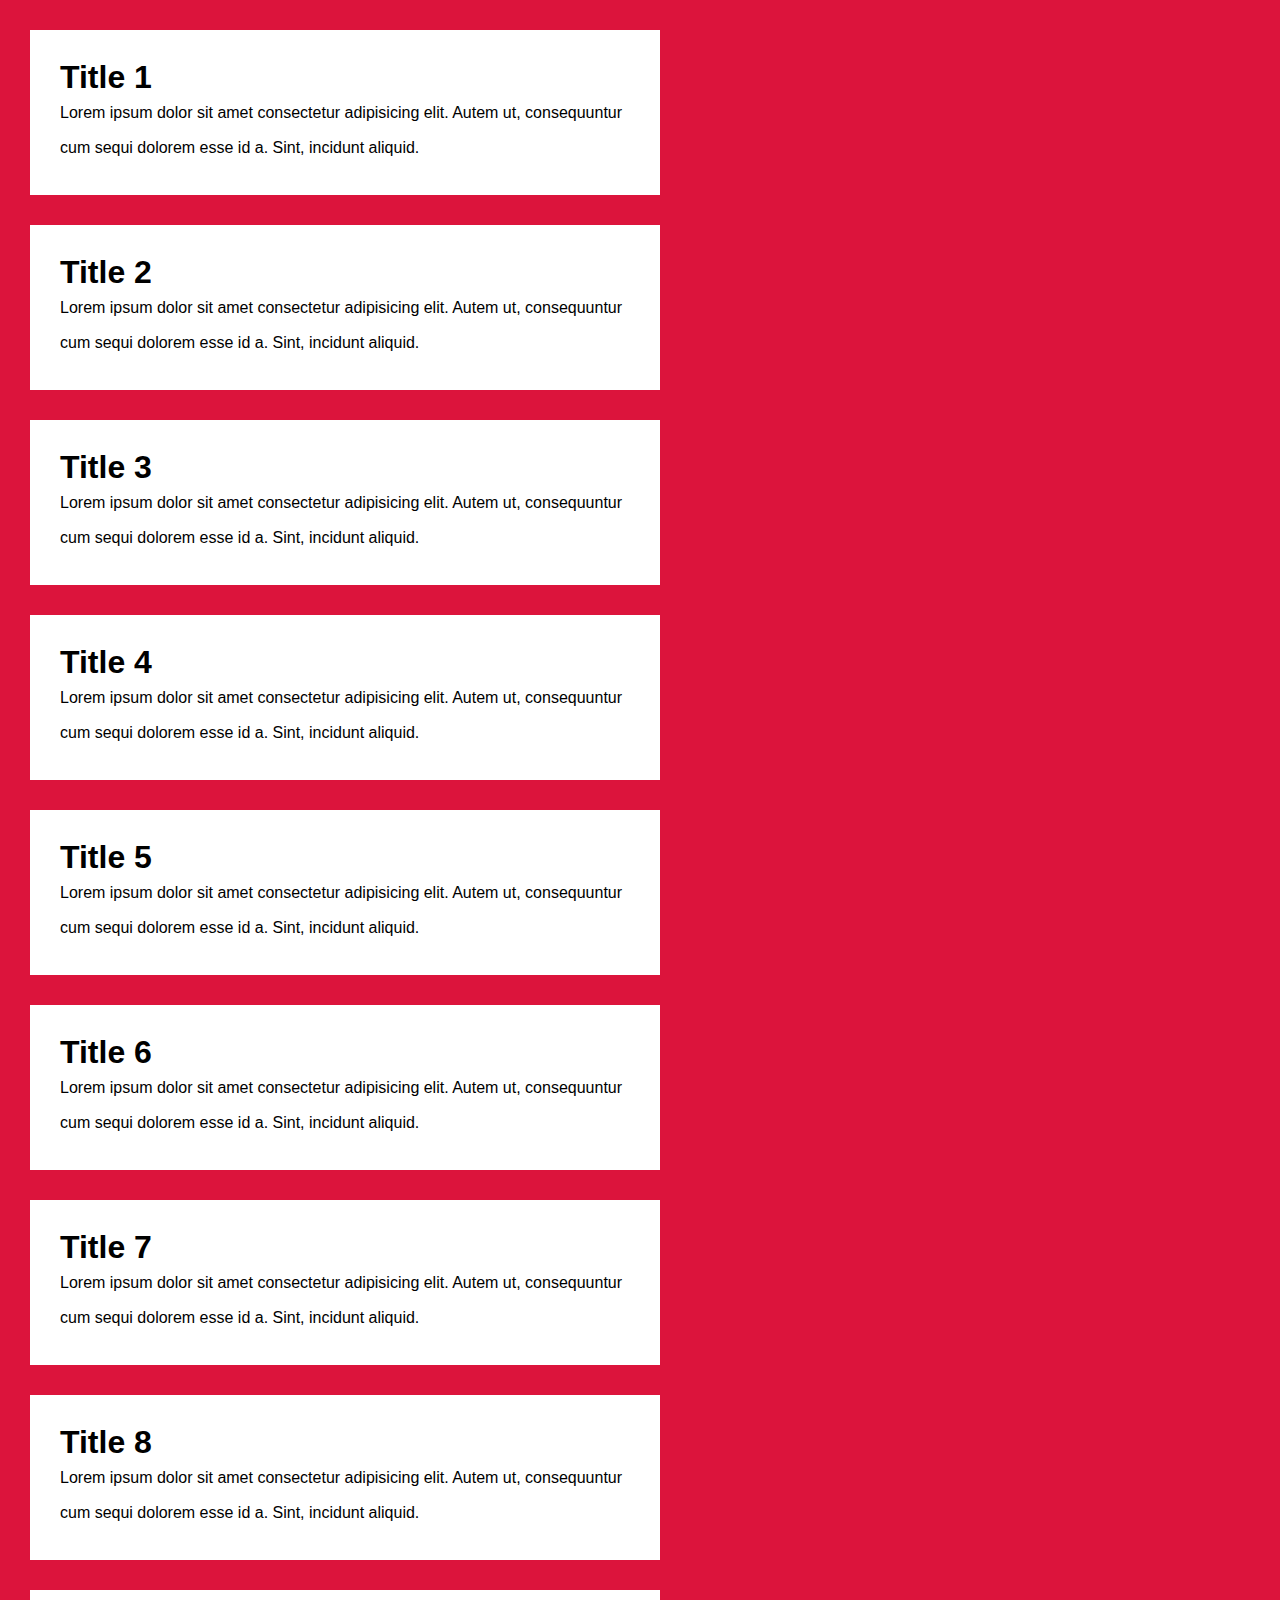
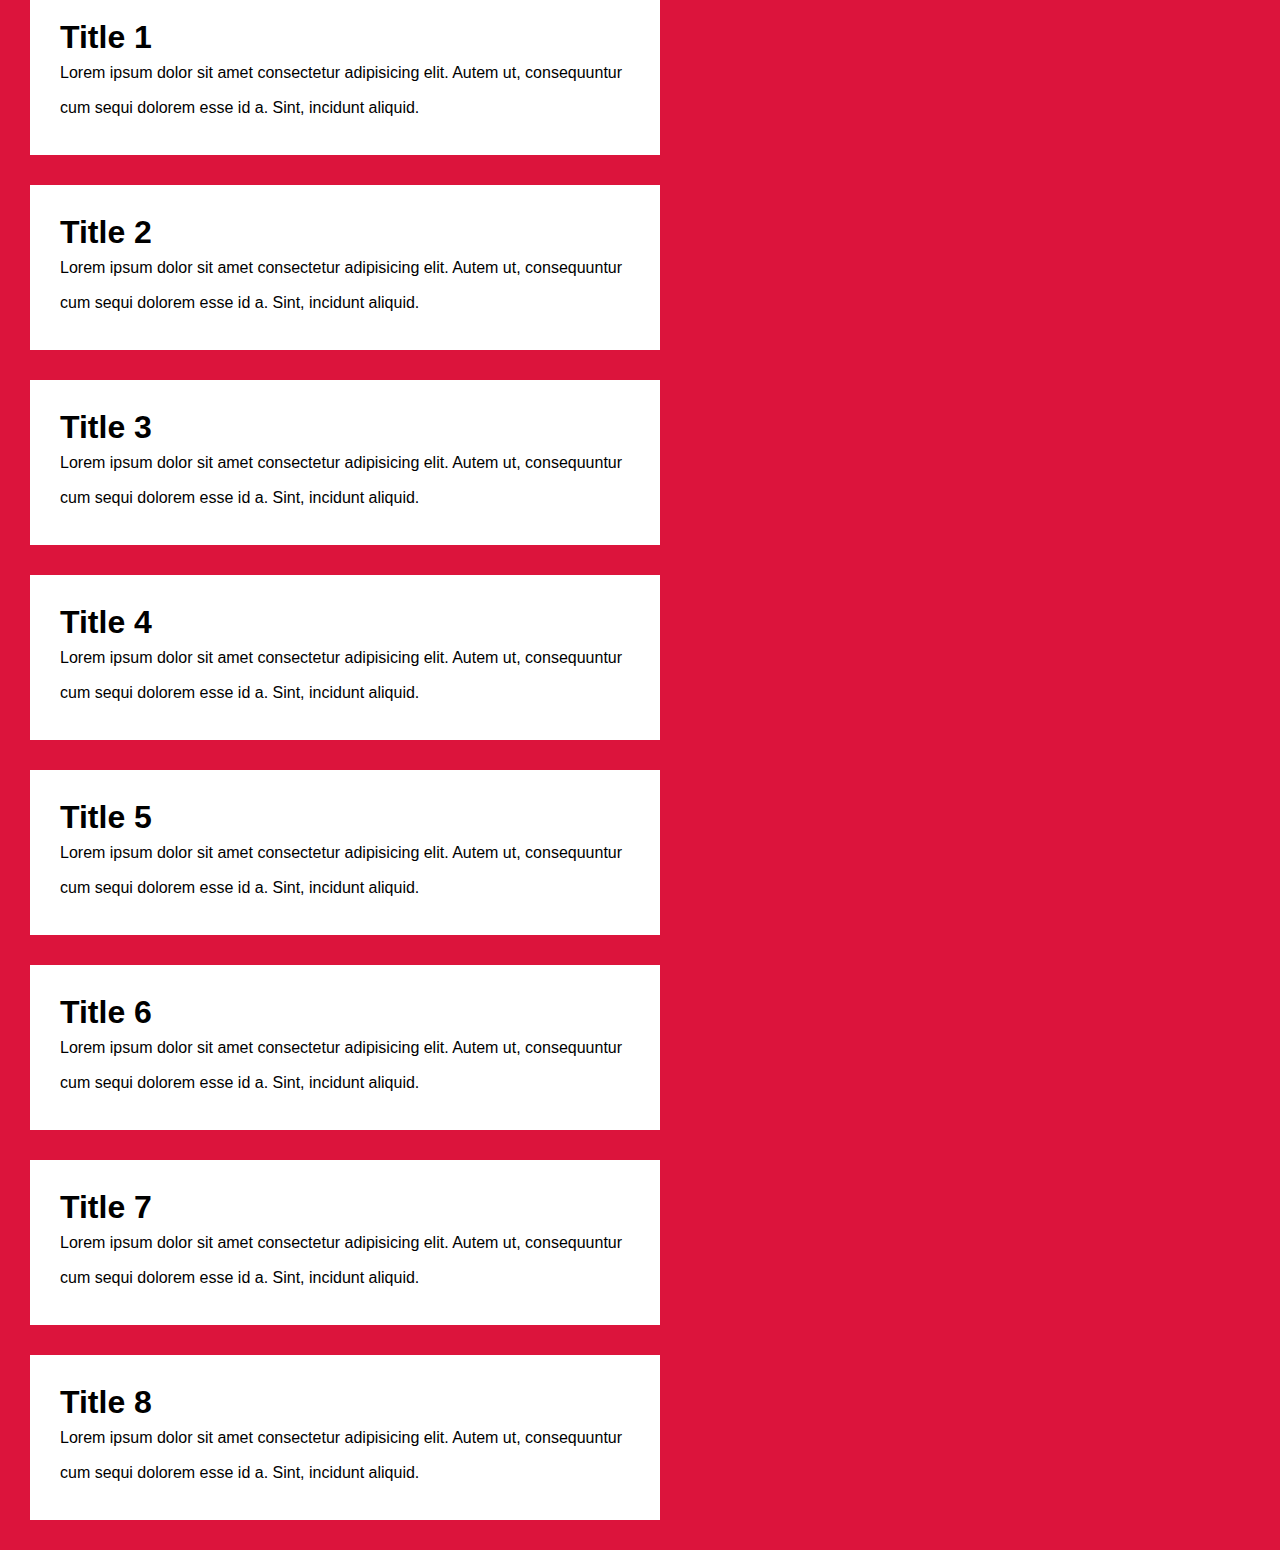
<file: scrollBar/index.html>
<!DOCTYPE html>
<html lang="en">
  <head>
    <meta charset="UTF-8" />
    <meta name="viewport" content="width=device-width, initial-scale=1.0" />
    <title>ScrollBar</title>
    <link rel="stylesheet" href="style.css" />
  </head>
  <body>
    <section>
      <div class="card">
        <h1 class="card-title">Title 1</h1>
        <p>
          Lorem ipsum dolor sit amet consectetur adipisicing elit. Autem ut,
          consequuntur cum sequi dolorem esse id a. Sint, incidunt aliquid.
        </p>
      </div>
      <div class="card">
        <h1 class="card-title">Title 2</h1>
        <p>
          Lorem ipsum dolor sit amet consectetur adipisicing elit. Autem ut,
          consequuntur cum sequi dolorem esse id a. Sint, incidunt aliquid.
        </p>
      </div>
      <div class="card">
        <h1 class="card-title">Title 3</h1>
        <p>
          Lorem ipsum dolor sit amet consectetur adipisicing elit. Autem ut,
          consequuntur cum sequi dolorem esse id a. Sint, incidunt aliquid.
        </p>
      </div>
      <div class="card">
        <h1 class="card-title">Title 4</h1>
        <p>
          Lorem ipsum dolor sit amet consectetur adipisicing elit. Autem ut,
          consequuntur cum sequi dolorem esse id a. Sint, incidunt aliquid.
        </p>
      </div>
      <div class="card">
        <h1 class="card-title">Title 5</h1>
        <p>
          Lorem ipsum dolor sit amet consectetur adipisicing elit. Autem ut,
          consequuntur cum sequi dolorem esse id a. Sint, incidunt aliquid.
        </p>
      </div>
      <div class="card">
        <h1 class="card-title">Title 6</h1>
        <p>
          Lorem ipsum dolor sit amet consectetur adipisicing elit. Autem ut,
          consequuntur cum sequi dolorem esse id a. Sint, incidunt aliquid.
        </p>
      </div>
      <div class="card">
        <h1 class="card-title">Title 7</h1>
        <p>
          Lorem ipsum dolor sit amet consectetur adipisicing elit. Autem ut,
          consequuntur cum sequi dolorem esse id a. Sint, incidunt aliquid.
        </p>
      </div>
      <div class="card">
        <h1 class="card-title">Title 8</h1>
        <p>
          Lorem ipsum dolor sit amet consectetur adipisicing elit. Autem ut,
          consequuntur cum sequi dolorem esse id a. Sint, incidunt aliquid.
        </p>
      </div>
      <div class="card">
        <h1 class="card-title">Title 1</h1>
        <p>
          Lorem ipsum dolor sit amet consectetur adipisicing elit. Autem ut,
          consequuntur cum sequi dolorem esse id a. Sint, incidunt aliquid.
        </p>
      </div>
      <div class="card">
        <h1 class="card-title">Title 2</h1>
        <p>
          Lorem ipsum dolor sit amet consectetur adipisicing elit. Autem ut,
          consequuntur cum sequi dolorem esse id a. Sint, incidunt aliquid.
        </p>
      </div>
      <div class="card">
        <h1 class="card-title">Title 3</h1>
        <p>
          Lorem ipsum dolor sit amet consectetur adipisicing elit. Autem ut,
          consequuntur cum sequi dolorem esse id a. Sint, incidunt aliquid.
        </p>
      </div>
      <div class="card">
        <h1 class="card-title">Title 4</h1>
        <p>
          Lorem ipsum dolor sit amet consectetur adipisicing elit. Autem ut,
          consequuntur cum sequi dolorem esse id a. Sint, incidunt aliquid.
        </p>
      </div>
      <div class="card">
        <h1 class="card-title">Title 5</h1>
        <p>
          Lorem ipsum dolor sit amet consectetur adipisicing elit. Autem ut,
          consequuntur cum sequi dolorem esse id a. Sint, incidunt aliquid.
        </p>
      </div>
      <div class="card">
        <h1 class="card-title">Title 6</h1>
        <p>
          Lorem ipsum dolor sit amet consectetur adipisicing elit. Autem ut,
          consequuntur cum sequi dolorem esse id a. Sint, incidunt aliquid.
        </p>
      </div>
      <div class="card">
        <h1 class="card-title">Title 7</h1>
        <p>
          Lorem ipsum dolor sit amet consectetur adipisicing elit. Autem ut,
          consequuntur cum sequi dolorem esse id a. Sint, incidunt aliquid.
        </p>
      </div>
      <div class="card">
        <h1 class="card-title">Title 8</h1>
        <p>
          Lorem ipsum dolor sit amet consectetur adipisicing elit. Autem ut,
          consequuntur cum sequi dolorem esse id a. Sint, incidunt aliquid.
        </p>
      </div>
    </section>
  </body>
</html>
</file>
<file: scrollBar/style.css>
*
{
   padding: 0;
   margin: 0;
   box-sizing: border-box;
   font-family: sans-serif;
}


body{
    background-color: crimson;
}

.card{
    background-color: white;
    width: 630px;
    line-height: 35px;
    padding: 30px;
    margin: 30px;
}

::-webkit-scrollbar{
    background-color: transparent;
    width: 20px;
}
::-webkit-scrollbar-thumb{
   background: linear-gradient(crimson,rgb(97, 97, 189));
   border-radius: 100px;
}
</file>
